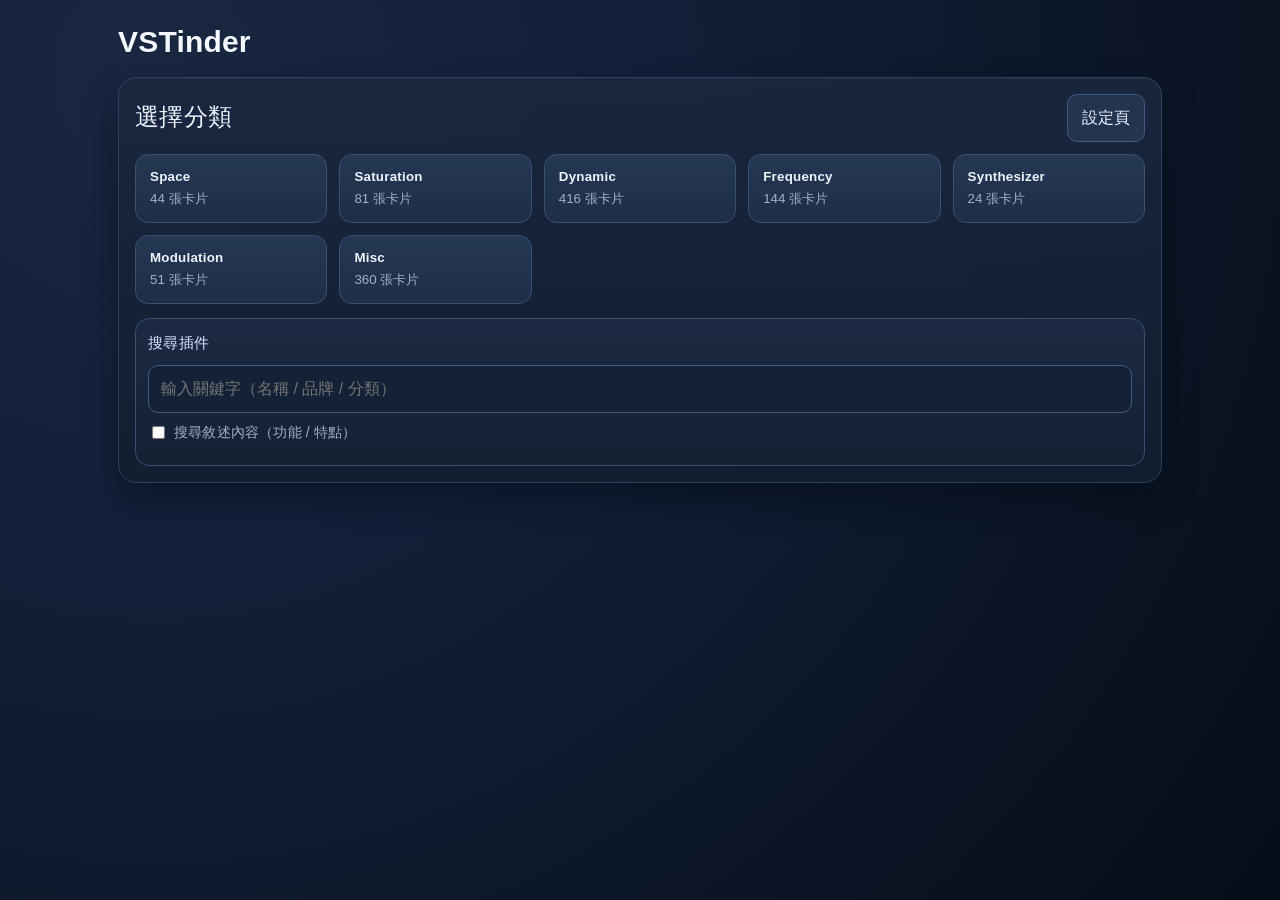
<file: docs/index.html>
﻿<!doctype html>
<html lang="zh-Hant">
<head>
  <meta charset="utf-8" />
  <meta name="viewport" content="width=device-width, initial-scale=1" />
  <title>VSTinder Simple</title>
  <link rel="stylesheet" href="./styles.css" />
</head>
<body>
  <main class="app-shell">
    <header class="topbar compact">
      <div>
        <h1>VSTinder</h1>
      </div>
      <div id="swipe-header-actions" class="topbar-actions-swipe hidden">
        <button id="back-to-categories" class="btn ghost icon-btn" type="button" aria-label="返回選擇分類" title="返回選擇分類">←</button>
        <button id="save-current" class="btn like icon-btn" type="button" aria-label="儲存當前插件" title="儲存">❤</button>
        <button id="open-saved" class="btn ghost icon-btn" type="button" aria-label="儲存的插件" title="儲存的插件">☰</button>
      </div>
    </header>

    <section id="category-view" class="panel"></section>

    <section id="swipe-view" class="panel hidden">
      <p id="swipe-status" class="sr-only" aria-live="polite"></p>

      <div class="swipe-layout">
        <aside class="swipe-sidebar" aria-label="分類插件清單">
          <div id="desktop-plugin-list" class="desktop-plugin-list"></div>
        </aside>

        <div id="swipe-stage" class="swipe-stage">
          <div id="deck" class="deck" aria-live="polite"></div>
          <div id="swipe-empty" class="empty-state hidden">
            <h3>這個分類已看完</h3>
            <p>可返回分類選其他類別繼續。</p>
          </div>
        </div>
      </div>
    </section>

    <section id="saved-view" class="panel hidden">
      <div class="toolbar">
        <button id="back-to-swipe" class="btn ghost">回滑卡</button>
        <button id="back-to-categories-from-saved" class="btn ghost">返回選擇分類</button>
      </div>
      <h2>儲存的插件</h2>
      <p id="saved-count" class="saved-count"></p>
      <div id="saved-list" class="saved-list"></div>
    </section>
  </main>

  <script src="./data.js"></script>
  <script src="./plugin_snapshots_manifest.js"></script>
  <script src="./app.js"></script>
</body>
</html>
</file>
<file: docs/styles.css>
﻿:root {
  --bg: #0b1220;
  --panel: #162033;
  --muted: #9aacbf;
  --text: #edf4ff;
  --primary: #65d8bd;
  --danger: #ff8d94;
  --accent: #9dc4ff;
  --line: #2d3c55;
  --focus-text: #ffe6b3;
  --focus-bg: rgba(255, 194, 99, 0.14);
  --focus-border: rgba(255, 194, 99, 0.45);
}

* { box-sizing: border-box; }

html {
  scrollbar-gutter: stable both-edges;
  overflow-x: hidden;
}

body {
  margin: 0;
  font-family: "Noto Sans TC", "Noto Sans CJK TC", "PingFang TC", "Microsoft JhengHei", "Heiti TC", "Source Han Sans TC", "Segoe UI", sans-serif;
  background:
    radial-gradient(circle at 14% 10%, #273c60 0%, #162338 38%, #0d1526 68%, var(--bg) 100%);
  color: var(--text);
  -webkit-font-smoothing: antialiased;
  text-rendering: optimizeLegibility;
  overflow-x: hidden;
}

body.is-swiping {
  overscroll-behavior: none;
}

.app-shell {
  max-width: 1080px;
  margin: 0 auto;
  padding: 18px;
}

.topbar {
  display: flex;
  align-items: center;
  justify-content: space-between;
  gap: 12px;
}

.topbar h1 {
  margin: 0 0 4px;
  font-size: clamp(24px, 4vw, 30px);
  font-weight: 800;
  letter-spacing: 0.2px;
}

.topbar p {
  margin: 0 0 16px;
  color: var(--muted);
}

.topbar.compact {
  margin-bottom: 10px;
}

.topbar.compact h1 {
  margin: 0;
}

.topbar-actions {
  display: flex;
  gap: 8px;
  flex-wrap: wrap;
}

.topbar-actions-swipe {
  display: flex;
  align-items: center;
  gap: 8px;
  flex-wrap: nowrap;
}

.icon-btn {
  width: 40px;
  height: 40px;
  padding: 0;
  border-radius: 10px;
  font-size: 19px;
  font-weight: 700;
  line-height: 1;
  transition: transform 120ms ease, border-color 120ms ease;
}

.icon-btn:hover {
  transform: translateY(-1px);
}

.panel {
  background: linear-gradient(180deg, rgba(29, 40, 63, 0.88) 0%, rgba(20, 29, 46, 0.92) 100%);
  border: 1px solid var(--line);
  border-radius: 18px;
  padding: 16px;
  box-shadow: 0 14px 30px rgba(4, 9, 18, 0.45);
  backdrop-filter: blur(6px);
}

.hidden { display: none; }

.sr-only {
  position: absolute;
  width: 1px;
  height: 1px;
  padding: 0;
  margin: -1px;
  overflow: hidden;
  clip: rect(0, 0, 0, 0);
  white-space: nowrap;
  border: 0;
}

.btn {
  border: 1px solid transparent;
  border-radius: 10px;
  padding: 10px 14px;
  font-weight: 600;
  cursor: pointer;
  text-decoration: none;
  display: inline-flex;
  align-items: center;
  justify-content: center;
}

.btn.ghost {
  background: #22324b;
  color: var(--text);
  border-color: #385073;
}

.btn.like {
  background: #1f5a4d;
  border-color: #4ab99e;
  color: #dbfff3;
}

.btn.pass {
  background: #532f36;
  border-color: #bc6674;
  color: #ffd6dd;
}

.category-header {
  display: flex;
  align-items: center;
  justify-content: space-between;
  gap: 10px;
  margin-bottom: 12px;
}

.category-header h2 {
  margin: 0;
}

.category-grid {
  display: grid;
  grid-template-columns: repeat(auto-fit, minmax(180px, 1fr));
  gap: 12px;
}

.category-btn {
  border: 1px solid #334866;
  border-radius: 13px;
  background: linear-gradient(180deg, #24344e 0%, #1b2a42 100%);
  color: var(--text);
  padding: 14px;
  text-align: left;
  cursor: pointer;
  transition: transform 120ms ease, border-color 120ms ease, box-shadow 120ms ease;
}

.category-btn:hover {
  border-color: var(--primary);
  transform: translateY(-2px);
  box-shadow: 0 8px 18px rgba(22, 34, 56, 0.45);
}

.category-btn p {
  margin: 6px 0 0;
  color: var(--muted);
}

.category-search-panel {
  margin-top: 14px;
  border: 1px solid #375072;
  border-radius: 14px;
  background: linear-gradient(180deg, rgba(29, 45, 70, 0.85) 0%, rgba(21, 33, 51, 0.9) 100%);
  padding: 12px;
  display: grid;
  gap: 10px;
}

.category-search-title {
  margin: 0;
  font-size: 15px;
  color: #d7e7ff;
}

.category-search-controls {
  display: grid;
  gap: 8px;
}

.category-search-input {
  width: 100%;
  border: 1px solid #3e5b80;
  border-radius: 10px;
  background: #152137;
  color: var(--text);
  padding: 10px 12px;
  font: inherit;
}

.category-search-toggle {
  color: #afc6e8;
  font-size: 13px;
}

.category-search-result {
  display: grid;
  gap: 7px;
  max-height: min(40vh, 320px);
  overflow: auto;
}

.category-search-item {
  width: 100%;
  border: 1px solid #3b567a;
  border-radius: 10px;
  background: #1a2a42;
  color: var(--text);
  text-align: left;
  padding: 9px 10px;
  cursor: pointer;
  display: grid;
  gap: 3px;
}

.category-search-item:hover {
  border-color: #69a4f1;
  background: #223753;
}

.category-search-main {
  font-weight: 700;
  line-height: 1.35;
}

.category-search-meta {
  font-size: 12px;
  color: #a6bedf;
  line-height: 1.35;
}

.category-search-empty {
  border: 1px dashed #486289;
  border-radius: 10px;
  padding: 10px;
  color: #9eb6d8;
  text-align: center;
}

.toolbar {
  display: flex;
  gap: 10px;
  flex-wrap: wrap;
  margin-bottom: 12px;
}

.toolbar.single {
  justify-content: flex-start;
}
.swipe-layout {
  display: block;
}

.swipe-sidebar {
  display: none;
}

.desktop-plugin-list {
  display: grid;
  gap: 6px;
  padding: 8px;
  overflow: auto;
}

.desktop-plugin-item {
  width: 100%;
  border: 1px solid #334a6a;
  border-radius: 10px;
  background: #1c2a40;
  color: var(--text);
  padding: 8px 10px;
  display: grid;
  grid-template-columns: 28px 1fr;
  gap: 8px;
  align-items: center;
  text-align: left;
  cursor: pointer;
}

.desktop-plugin-item:hover {
  border-color: #5b82b8;
  background: #233652;
}

.desktop-plugin-item.active {
  border-color: var(--primary);
  background: #27485a;
  box-shadow: inset 0 0 0 1px rgba(101, 216, 189, 0.28);
}

.desktop-plugin-order {
  font-size: 11px;
  color: #b5c9e5;
  text-align: center;
  border-radius: 999px;
  background: rgba(10, 18, 30, 0.45);
  padding: 2px 0;
}

.desktop-plugin-name {
  font-size: 13px;
  line-height: 1.35;
  overflow: hidden;
  white-space: nowrap;
  text-overflow: ellipsis;
}

.desktop-plugin-empty {
  color: var(--muted);
  font-size: 13px;
  padding: 12px;
}

.swipe-stage {
  display: grid;
  place-items: center;
  min-height: 72vh;
  overscroll-behavior: contain;
}

#swipe-view.panel {
  padding-top: 10px;
  overflow: hidden;
}

.deck {
  width: min(100%, 720px);
  height: min(82vh, 900px);
  min-height: 580px;
  position: relative;
  overflow: hidden;
  overscroll-behavior: contain;
}

.card {
  border: 1px solid #35506f;
  border-radius: 18px;
  background: linear-gradient(180deg, #24344c 0%, #1d2b41 100%);
  overflow: hidden;
  box-shadow: 0 16px 30px rgba(4, 10, 20, 0.42);
}

.swipe-card {
  position: absolute;
  inset: 0;
  touch-action: pan-y;
  user-select: none;
  display: flex;
  flex-direction: column;
  will-change: transform;
  backface-visibility: hidden;
  transform: translateZ(0);
}

.card-next {
  transform: scale(0.985) translateY(8px);
  opacity: 0.66;
  filter: saturate(0.85);
}

.card-top {
  z-index: 2;
  cursor: grab;
  transition: transform 170ms ease, opacity 170ms ease;
  will-change: transform;
  backface-visibility: hidden;
  transform: translateZ(0);
}

.card-top.dragging {
  cursor: grabbing;
  transition: none;
}

.badge {
  position: absolute;
  top: 18px;
  z-index: 8;
  border: 3px solid;
  border-radius: 12px;
  font-size: 26px;
  font-weight: 800;
  padding: 6px 14px;
  letter-spacing: 0.5px;
  background: color-mix(in srgb, #fff 85%, transparent);
  opacity: 0;
  pointer-events: none;
}

.badge.like {
  left: 16px;
  color: #00a96d;
  border-color: #00a96d;
  transform: rotate(-15deg);
}

.badge.pass {
  right: 16px;
  color: #e34d4d;
  border-color: #e34d4d;
  transform: rotate(15deg);
}

.card-counter {
  position: absolute;
  top: 14px;
  right: 14px;
  z-index: 9;
  padding: 4px 10px;
  border-radius: 999px;
  border: 1px solid rgba(255, 255, 255, 0.35);
  background: rgba(7, 12, 21, 0.58);
  color: #eaf2ff;
  font-size: 12px;
  font-weight: 700;
  letter-spacing: 0.2px;
}

.card-cover {
  flex: 0 0 30%;
  min-height: 150px;
  --cover-fallback: linear-gradient(120deg, #395780, #243451 58%, #1f2a44);
  background-image:
    linear-gradient(180deg, rgba(6, 10, 18, 0.12) 0%, rgba(6, 10, 18, 0.5) 65%, rgba(4, 6, 10, 0.85) 100%),
    var(--cover-image, var(--cover-fallback));
  background-size: auto, cover;
  background-position: center, center;
  background-repeat: no-repeat;
  position: relative;
  padding: 16px;
}

.cover-chip {
  display: inline-block;
  border: 1px solid rgba(232, 240, 255, 0.52);
  border-radius: 999px;
  padding: 5px 10px;
  font-size: 12px;
  font-weight: 700;
  background: rgba(10, 17, 30, 0.32);
}

.cover-name {
  position: absolute;
  left: 16px;
  right: 16px;
  bottom: 14px;
  margin: 0;
  font-size: clamp(24px, 4vw, 36px);
  line-height: 1.08;
  text-shadow: 0 2px 8px rgba(0, 0, 0, 0.35);
}

.card-body {
  flex: 1;
  overflow: auto;
  padding: 16px;
  overscroll-behavior: contain;
  -webkit-overflow-scrolling: touch;
}

body.is-swiping .swipe-card {
  touch-action: none;
}

.field-label {
  margin: 10px 0 6px;
  font-size: 13px;
  color: #9fcbff;
  font-weight: 700;
}

.field-text {
  margin: 0;
  line-height: 1.65;
  color: #e6eefc;
  white-space: pre-line;
}

.purpose-text {
  margin-top: 4px;
  padding: 10px 12px;
  border-left: 3px solid var(--focus-border);
  border-radius: 10px;
  background: linear-gradient(90deg, var(--focus-bg) 0%, rgba(255, 194, 99, 0.03) 100%);
  color: var(--focus-text);
  font-weight: 600;
}

.feature-list {
  margin: 6px 0 0;
  padding-left: 18px;
}

.feature-list li {
  margin-bottom: 8px;
  line-height: 1.55;
}

.empty-state {
  text-align: center;
  color: var(--muted);
}

.empty-state h3 {
  color: var(--text);
  margin-bottom: 8px;
}

/* editor page */
.editor-panel {
  display: grid;
  gap: 12px;
}

.editor-actions {
  display: flex;
  flex-wrap: wrap;
  gap: 8px;
}

.file-btn {
  display: inline-flex;
  align-items: center;
}

.hidden-input {
  width: 1px;
  height: 1px;
  opacity: 0;
  position: absolute;
  pointer-events: none;
}

.editor-summary,
.editor-workflow {
  margin: 0;
  color: var(--muted);
}

.editor-grid {
  display: grid;
  grid-template-columns: 320px 1fr;
  gap: 12px;
  min-height: 560px;
}

.editor-sidebar,
.editor-detail {
  border: 1px solid var(--line);
  border-radius: 12px;
  background: #1a2030;
}

.editor-sidebar {
  display: grid;
  grid-template-rows: auto 1fr;
  overflow: hidden;
}

.editor-filters {
  display: grid;
  gap: 8px;
  padding: 12px;
  border-bottom: 1px solid var(--line);
}

.editor-filters input,
.editor-filters select,
.editor-detail input,
.editor-detail select,
.editor-detail textarea,
.paste-panel textarea,
.add-plugin-panel input,
.add-plugin-panel select {
  width: 100%;
  border: 1px solid #39425a;
  border-radius: 10px;
  background: #111726;
  color: var(--text);
  padding: 9px 10px;
  font: inherit;
}

.inline-check {
  display: inline-flex;
  align-items: center;
  gap: 6px;
  font-size: 14px;
  color: var(--muted);
}

.inline-check input {
  width: auto;
}

.plugin-list {
  overflow: auto;
  padding: 8px;
}

.plugin-row {
  display: grid;
  grid-template-columns: 1fr auto auto;
  gap: 8px;
  padding: 8px;
  border: 1px solid #2f384e;
  border-radius: 10px;
  margin-bottom: 8px;
  background: #1f2637;
}

.plugin-row.active {
  border-color: var(--primary);
  box-shadow: inset 0 0 0 1px rgba(85, 220, 167, 0.25);
}

.row-main,
.row-copy {
  border: 1px solid #3a455e;
  border-radius: 8px;
  background: #12192a;
  color: var(--text);
  cursor: pointer;
}

.row-delete {
  border: 1px solid #7e4753;
  border-radius: 8px;
  background: #3f232a;
  color: #ffdce3;
  cursor: pointer;
  padding: 8px 10px;
  font-size: 13px;
  font-weight: 700;
}

.row-delete:hover {
  border-color: #ce7486;
  background: #5a3039;
}

.row-main {
  text-align: left;
  padding: 8px;
}

.row-main strong {
  display: block;
  line-height: 1.35;
}

.row-main span {
  display: block;
  margin-top: 4px;
  font-size: 12px;
  color: var(--muted);
}

.row-copy {
  padding: 8px 10px;
  font-size: 13px;
}

.editor-detail {
  padding: 14px;
}

.field-row {
  margin-bottom: 12px;
}

.field-row label {
  display: block;
  margin-bottom: 6px;
  color: var(--accent);
  font-size: 13px;
  font-weight: 700;
}

.name-copy-row {
  display: grid;
  grid-template-columns: 1fr auto;
  gap: 8px;
}

.editor-form-actions {
  display: flex;
  flex-wrap: wrap;
  gap: 8px;
  margin-top: 12px;
}

.save-status {
  min-height: 24px;
  color: #95f0cb;
  margin: 8px 0 0;
}

.paste-panel {
  border: 1px solid var(--line);
  border-radius: 12px;
  background: #1a2030;
  padding: 12px;
  display: grid;
  gap: 8px;
}

.add-plugin-panel {
  border: 1px solid var(--line);
  border-radius: 12px;
  background: #1a2030;
  padding: 12px;
  display: grid;
  gap: 8px;
}

.add-plugin-panel label {
  color: var(--accent);
  font-size: 13px;
  font-weight: 700;
}

.add-plugin-grid {
  display: grid;
  grid-template-columns: 2fr 1fr 1fr;
  gap: 8px;
}

.paste-panel label {
  color: var(--accent);
  font-size: 13px;
  font-weight: 700;
}

.paste-panel textarea {
  line-height: 1.5;
}

.paste-actions {
  display: flex;
  flex-wrap: wrap;
  gap: 8px;
}

.paste-tip {
  margin: 0;
  color: var(--muted);
  font-size: 13px;
}

@media (min-width: 961px) {
  .swipe-layout {
    display: grid;
    grid-template-columns: 280px minmax(0, 1fr);
    gap: 14px;
    align-items: stretch;
  }

  .swipe-sidebar {
    display: block;
    border: 1px solid #375072;
    border-radius: 14px;
    background: linear-gradient(180deg, #22344f 0%, #1b2d46 100%);
    min-height: min(82vh, 900px);
    max-height: min(82vh, 900px);
    overflow: hidden;
  }

  .desktop-plugin-list {
    height: 100%;
  }

  .swipe-stage {
    min-height: 0;
  }
}
@media (max-width: 900px) {
  .editor-grid {
    grid-template-columns: 1fr;
    min-height: unset;
  }

  .editor-sidebar {
    max-height: 360px;
  }

  .add-plugin-grid {
    grid-template-columns: 1fr;
  }
}

@media (max-width: 640px) {
  .app-shell {
    padding: 10px;
  }

  .category-search-panel {
    margin-top: 12px;
    padding: 10px;
  }

  .category-search-item {
    padding: 8px 9px;
  }

  .deck {
    width: 100%;
    height: calc(100vh - 140px);
    min-height: 560px;
    max-height: 860px;
  }

  .card-cover {
    flex-basis: 28%;
  }

  .topbar {
    flex-direction: column;
    align-items: stretch;
  }

  .topbar.compact {
    flex-direction: row;
    align-items: center;
  }

  .topbar-actions {
    width: 100%;
  }

  .topbar-actions-swipe {
    margin-left: auto;
    gap: 6px;
  }

  .icon-btn {
    width: 36px;
    height: 36px;
    font-size: 18px;
  }

  .editor-actions .btn,
  .editor-actions .file-btn,
  .paste-actions .btn {
    width: 100%;
    justify-content: center;
  }
}


.cover-title-row {
  position: absolute;
  left: 16px;
  right: 16px;
  bottom: 14px;
  display: flex;
  align-items: flex-end;
  gap: 10px;
}

.cover-name {
  position: static;
  margin: 0;
  flex: 1;
}

.btn.mini,
.name-copy-btn {
  padding: 6px 10px;
  font-size: 12px;
  border-radius: 8px;
}

.saved-count {
  margin: 0 0 10px;
  color: var(--muted);
}

.saved-list {
  display: grid;
  gap: 10px;
}

.saved-item {
  border: 1px solid #3a4e6b;
  border-radius: 12px;
  padding: 12px;
  background: linear-gradient(180deg, #25344d 0%, #202e46 100%);
  display: grid;
  gap: 10px;
}

.saved-image {
  height: 132px;
  border-radius: 10px;
  border: 1px solid #2f3c56;
  background-image:
    linear-gradient(180deg, rgba(6, 10, 18, 0.2) 0%, rgba(6, 10, 18, 0.58) 100%),
    var(--saved-image, linear-gradient(120deg, #395780, #243451 58%, #1f2a44));
  background-size: auto, cover;
  background-position: center, center;
  background-repeat: no-repeat;
}

.saved-head {
  display: flex;
  align-items: flex-start;
  justify-content: space-between;
  gap: 10px;
}

.saved-head h3 {
  margin: 0;
  line-height: 1.35;
}

.saved-actions {
  display: flex;
  flex-wrap: wrap;
  justify-content: flex-end;
  gap: 6px;
}

.saved-meta {
  margin: 0 0 6px;
  color: var(--muted);
}

@media (max-width: 640px) {
  .cover-title-row {
    flex-direction: column;
    align-items: flex-start;
    gap: 6px;
  }

  .saved-head {
    flex-direction: column;
    align-items: flex-start;
  }

  .saved-actions {
    width: 100%;
    justify-content: flex-start;
  }
}

.feature-title {
  color: #8fddff;
  font-weight: 700;
}

.feature-desc {
  color: var(--text);
}

/* ui scrollbar */
:root {
  --scroll-track: #162236;
  --scroll-thumb: #4e6b95;
  --scroll-thumb-hover: #6f92c8;
}

* {
  scrollbar-width: thin;
  scrollbar-color: var(--scroll-thumb) var(--scroll-track);
}

*::-webkit-scrollbar {
  width: 12px;
  height: 12px;
}

*::-webkit-scrollbar-track {
  background: var(--scroll-track);
  border: 1px solid #2f4668;
  border-radius: 999px;
}

*::-webkit-scrollbar-thumb {
  background: linear-gradient(180deg, #5a79ad 0%, var(--scroll-thumb) 45%, #3a4f74 100%);
  border: 2px solid var(--scroll-track);
  border-radius: 999px;
}

*::-webkit-scrollbar-thumb:hover {
  background: linear-gradient(180deg, #79a0dd 0%, var(--scroll-thumb-hover) 45%, #47639a 100%);
}

*::-webkit-scrollbar-corner {
  background: var(--scroll-track);
}

.card-body,
.plugin-list,
.editor-detail,
.saved-list {
  scrollbar-gutter: stable;
}








/* ===== 2026 Theme Refresh: Modern + Unified ===== */
:root {
  --bg: #0b1220;
  --bg-deep: #070d18;
  --bg-glow: #1a2740;
  --panel: #141f32;
  --panel-soft: #1a2940;
  --muted: #9fb2cc;
  --text: #edf3ff;
  --primary: #5dd3b0;
  --danger: #f08ea0;
  --accent: #8fc2ff;
  --line: #2d405c;
  --focus-text: #ffe6bf;
  --focus-bg: rgba(255, 194, 99, 0.12);
  --focus-border: rgba(255, 194, 99, 0.4);
  --scroll-track: #1a2a44;
  --scroll-thumb: #5a78a6;
  --scroll-thumb-hover: #7da3dc;
}

html {
  scrollbar-gutter: stable;
  overflow-x: hidden;
  background:
    radial-gradient(circle at 12% 8%, var(--bg-glow) 0%, #132039 34%, #0d182b 62%, var(--bg-deep) 100%);
}

body {
  background:
    radial-gradient(circle at 12% 8%, var(--bg-glow) 0%, #132039 34%, #0d182b 62%, var(--bg-deep) 100%);
  color: var(--text);
  overflow-x: hidden;
}

#swipe-view.panel,
.deck {
  overflow: hidden;
}

.topbar h1 {
  color: #f5f8ff;
  text-shadow: 0 1px 0 rgba(0, 0, 0, 0.25);
}

.panel {
  background: linear-gradient(180deg, rgba(26, 40, 63, 0.9) 0%, rgba(19, 30, 47, 0.94) 100%);
  border-color: var(--line);
  box-shadow:
    0 16px 34px rgba(4, 10, 20, 0.44),
    inset 0 1px 0 rgba(255, 255, 255, 0.04);
}

.btn.ghost {
  background: #22344f;
  border-color: #3f5a80;
}

.btn.like {
  background: #1e6657;
  border-color: #59d2b1;
}

.btn.pass {
  background: #5a313a;
  border-color: #cf7081;
}

.category-btn {
  border-color: #395171;
  background: linear-gradient(180deg, #253853 0%, #1c2e48 100%);
}

.category-btn:hover {
  box-shadow: 0 10px 22px rgba(14, 23, 39, 0.45);
}

.swipe-sidebar {
  border-color: #405f86;
  background: linear-gradient(180deg, #243854 0%, #1c2f49 100%);
}

.desktop-plugin-item {
  border-color: #3a5478;
  background: #1d2c44;
}

.desktop-plugin-item:hover {
  border-color: #6d93ca;
  background: #273b59;
}

.desktop-plugin-item.active {
  background: #29485f;
}

.card {
  border-color: #3b5578;
  background: linear-gradient(180deg, #273c5a 0%, #1d2f49 100%);
  box-shadow:
    0 18px 34px rgba(3, 9, 18, 0.46),
    inset 0 1px 0 rgba(255, 255, 255, 0.04);
}

.card-counter {
  border-color: rgba(186, 207, 240, 0.35);
  background: rgba(10, 17, 29, 0.62);
}

.card-cover {
  --cover-fallback: linear-gradient(120deg, #43628d, #2a3d5c 58%, #202f49);
}

.field-label {
  color: #9cc6ff;
}

.saved-item {
  border-color: #3f5a7f;
  background: linear-gradient(180deg, #263b5a 0%, #1f314d 100%);
}

.saved-image {
  border-color: #374a6a;
  background-image:
    linear-gradient(180deg, rgba(6, 10, 18, 0.2) 0%, rgba(6, 10, 18, 0.58) 100%),
    var(--saved-image, linear-gradient(120deg, #43628d, #2a3d5c 58%, #202f49));
}

.editor-sidebar,
.editor-detail,
.paste-panel,
.add-plugin-panel {
  background: #1a2740;
}

.editor-filters input,
.editor-filters select,
.editor-detail input,
.editor-detail select,
.editor-detail textarea,
.paste-panel textarea,
.add-plugin-panel input,
.add-plugin-panel select,
.row-main,
.row-copy {
  background: #152137;
  border-color: #435675;
}

.row-delete {
  background: #4a2530;
  border-color: #8e4d5d;
  color: #ffe8ee;
}

.plugin-row {
  border-color: #354561;
  background: #1d2b43;
}

/* Remove odd viewport bar / white side gutters */
html::-webkit-scrollbar:horizontal,
body::-webkit-scrollbar:horizontal {
  height: 0;
}

/* Keep custom scrollbars only in real scroll containers */
.card-body,
.plugin-list,
.editor-detail,
.saved-list,
.desktop-plugin-list {
  scrollbar-width: thin;
  scrollbar-color: var(--scroll-thumb) var(--scroll-track);
}

.card-body::-webkit-scrollbar,
.plugin-list::-webkit-scrollbar,
.editor-detail::-webkit-scrollbar,
.saved-list::-webkit-scrollbar,
.desktop-plugin-list::-webkit-scrollbar {
  width: 12px;
  height: 12px;
}

.card-body::-webkit-scrollbar-track,
.plugin-list::-webkit-scrollbar-track,
.editor-detail::-webkit-scrollbar-track,
.saved-list::-webkit-scrollbar-track,
.desktop-plugin-list::-webkit-scrollbar-track {
  background: var(--scroll-track);
  border: 1px solid #2f4668;
  border-radius: 999px;
}

.card-body::-webkit-scrollbar-thumb,
.plugin-list::-webkit-scrollbar-thumb,
.editor-detail::-webkit-scrollbar-thumb,
.saved-list::-webkit-scrollbar-thumb,
.desktop-plugin-list::-webkit-scrollbar-thumb {
  background: linear-gradient(180deg, #5a79ad 0%, var(--scroll-thumb) 45%, #3a4f74 100%);
  border: 2px solid var(--scroll-track);
  border-radius: 999px;
}

.card-body::-webkit-scrollbar-thumb:hover,
.plugin-list::-webkit-scrollbar-thumb:hover,
.editor-detail::-webkit-scrollbar-thumb:hover,
.saved-list::-webkit-scrollbar-thumb:hover,
.desktop-plugin-list::-webkit-scrollbar-thumb:hover {
  background: linear-gradient(180deg, #79a0dd 0%, var(--scroll-thumb-hover) 45%, #47639a 100%);
}

/* Root page scrollbar should not be visible; keep scrollbars only in content panels */
html,
body {
  height: 100%;
}

html {
  scrollbar-gutter: auto;
  scrollbar-width: none;
}

body {
  scrollbar-width: none;
}

html::-webkit-scrollbar,
body::-webkit-scrollbar {
  width: 0;
  height: 0;
  display: none;
}

.app-shell {
  min-height: 100%;
}

/* ===== Typography Refresh: Hei/Sans + Clear Spacing ===== */
:root {
  --font-ui: "Noto Sans TC", "Source Han Sans TC", "PingFang TC", "Microsoft JhengHei", "Heiti TC", sans-serif;
  --font-heading: "Noto Sans TC", "PingFang TC", "Microsoft JhengHei", "Heiti TC", sans-serif;
}

html,
body {
  font-family: var(--font-ui);
  font-weight: 500;
  letter-spacing: 0.012em;
  line-height: 1.62;
  font-kerning: normal;
}

body {
  -webkit-text-size-adjust: 100%;
  font-synthesis: none;
}

h1,
h2,
h3,
.cover-name,
.field-label,
.feature-title,
.category-btn strong {
  font-family: var(--font-heading);
  font-weight: 700;
  letter-spacing: 0.018em;
}

.field-text,
.purpose-text,
.feature-list li,
.saved-meta,
.desktop-plugin-name,
.row-main strong,
.row-main span {
  letter-spacing: 0.01em;
  line-height: 1.68;
}

.purpose-text,
.feature-list li,
.field-text {
  word-break: break-word;
}

.desktop-plugin-name {
  font-size: 13.5px;
}

.btn,
.icon-btn {
  font-weight: 650;
  letter-spacing: 0.01em;
}

/* ===== Unedited Plugin Highlight ===== */
.desktop-plugin-item.unedited {
  border-color: #7f6240;
  background: linear-gradient(180deg, #2f2a25 0%, #26221e 100%);
}

.desktop-plugin-item.unedited:hover {
  border-color: #a9865a;
  background: linear-gradient(180deg, #3a322c 0%, #2f2823 100%);
}

.desktop-plugin-item.unedited.active {
  border-color: #d2a66e;
  background: linear-gradient(180deg, #43392f 0%, #342c24 100%);
  box-shadow: inset 0 0 0 1px rgba(210, 166, 110, 0.32);
}

.desktop-plugin-item.unedited .desktop-plugin-order {
  color: #ffd59e;
  background: rgba(63, 42, 18, 0.48);
}

.plugin-row.unedited {
  border-color: #74593b;
  background: linear-gradient(180deg, #2a2621 0%, #221f1a 100%);
  box-shadow: inset 3px 0 0 rgba(208, 160, 97, 0.35);
}

.plugin-row.unedited.active {
  border-color: #d2a66e;
  box-shadow:
    inset 0 0 0 1px rgba(210, 166, 110, 0.28),
    inset 3px 0 0 rgba(226, 180, 116, 0.42);
}

.plugin-row.unedited .row-main strong {
  color: #ffe3b5;
}

.plugin-row.unedited .row-main span {
  color: #f0c98e;
}
</file>
